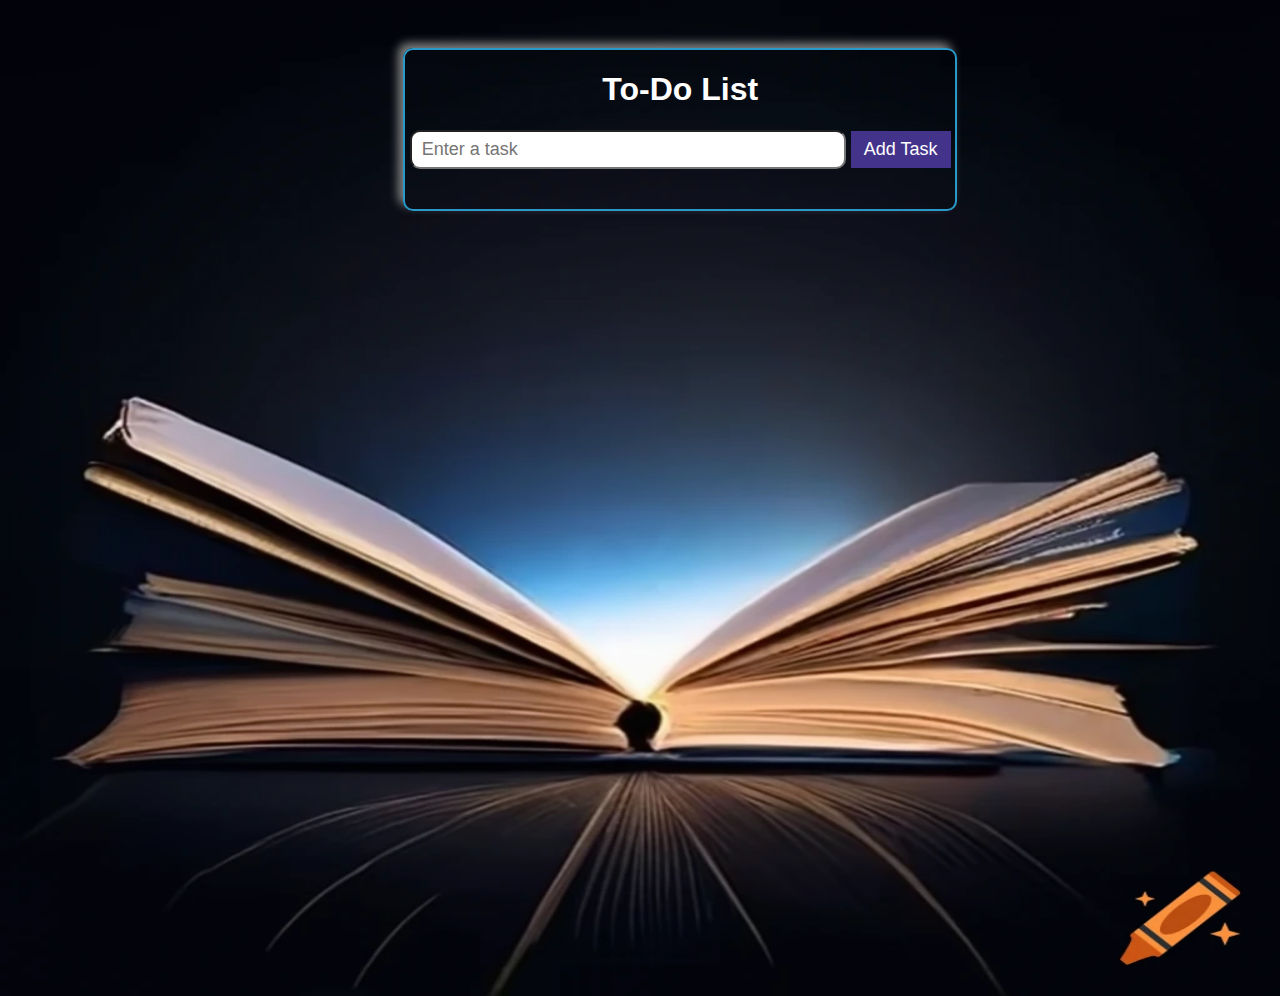
<file: to do list/index.html>
<!DOCTYPE html>
<html lang="en">
<head>
    <meta charset="UTF-8">
    <meta name="viewport" content="width=device-width, initial-scale=1.0">
    <title>To-Do List</title>
    <link rel="stylesheet" href="style.css">
</head>
<body>
    <div class="container">
        <div class="todolist">
    <h1>To-Do List</h1>
    <input type="text" id="task-input" placeholder="Enter a task">
    <button id="add-task-btn">Add Task</button>
    <ul id="task-list"></ul>
</div>
</div>
    <script src="script.js"></script>
</body>
</html>
</file>
<file: to do list/style.css>
body {
    font-family: Arial, sans-serif;
    text-align: center;
    background-image: url("book.webp");
    background-repeat: no-repeat;
    background-position: center;
    background-size: cover;
    background-size: 100% 100%; 
   height: auto;
}

.container {
 
    width:auto;
    height: 100vh;
    padding: 40px;
    text-align: center;
    justify-content: center;
  
}

.todolist {
    width: 550px; /* adjust the width to your liking */
   margin-left: 30%;
    height: auto; /* set the height to 100vh to center vertically */
    border: 2px solid rgb(41, 153, 201);
    box-shadow: -5px -5px 10px grey;

    border-radius: 10px;
    background-color:inherit; 
 
}
h1{
    color: white;
}
#task-input {
    width: 75%;
    height: 15px;
    outline: none;
    border-radius: 10px;
    margin-bottom: 40px;
    font-size: 18px;
    padding: 10px;
}

#add-task-btn {
    width: 100px;
    height: 37px;
    font-size: 18px;
    background-color: #44338b;
    color: #fff;
    border: none;
    cursor: pointer;
}

#add-task-btn:hover {
    background-color: #2cc3e6;
}

#task-list {
    color: white;
    list-style: none;
    padding: 0;
    margin: 0;
    display: flex;
    flex-wrap: wrap;
}

.task {
   
    display: flex;
    justify-content: space-between;
    align-items: center;
    padding: 10px;
    width: 100%;
    border: 1px solid #ccc;
    margin: 10px;
}

.task-text {
    flex: 1;
}

.delete-btn {
    background-color: #e74c3c;
    color: #fff;
    border: none;
    padding: 5px 10px;
    cursor: pointer;
}

.delete-btn:hover {
    background-color: #c0392b;
}
</file>
